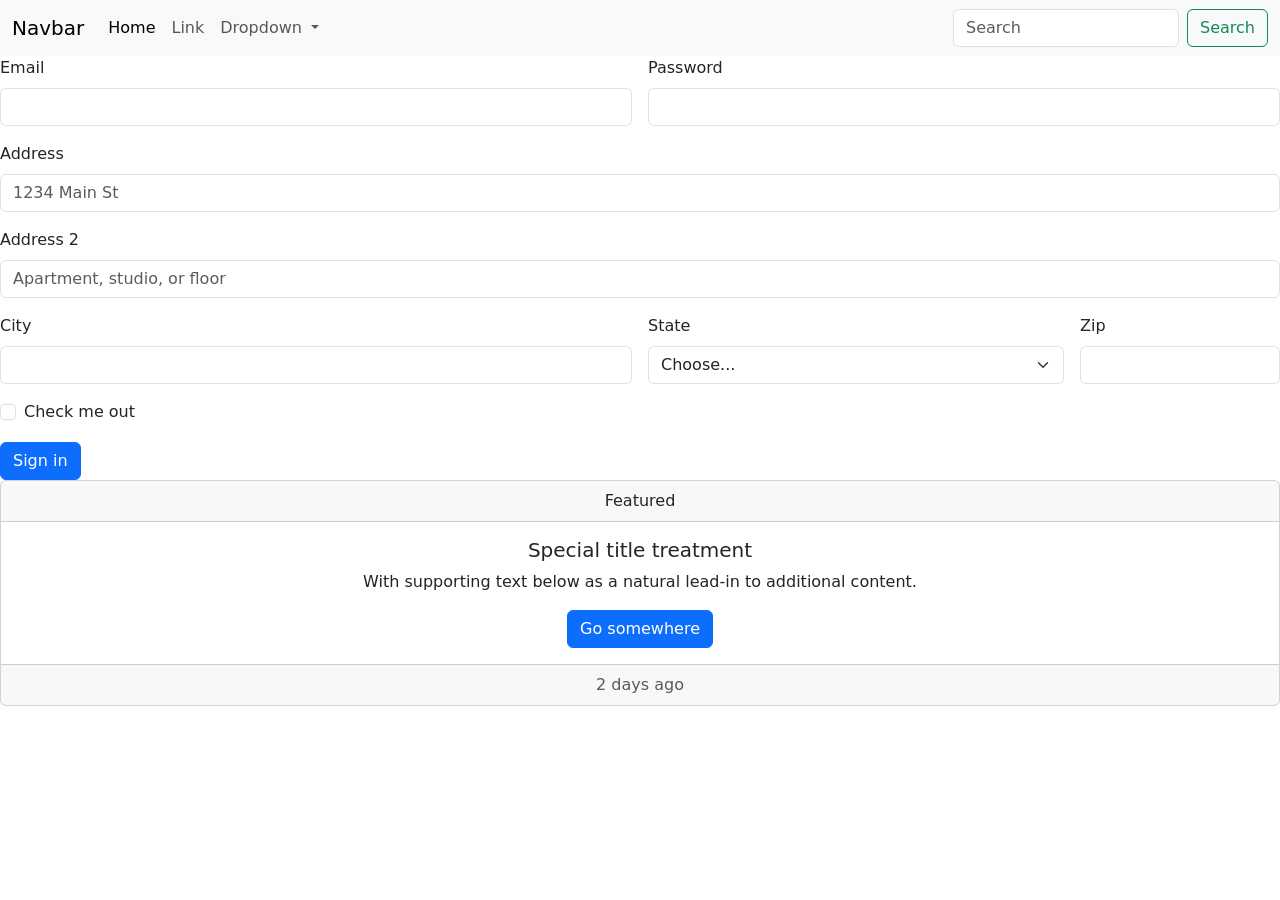
<file: tugas3/index.html>
<!doctype html>
<html lang="en">
  <head>
    <meta charset="UTF-8" />
    <meta name="viewport" content="width=device-width, initial-scale=1.0" />
    <link
      href="https://cdn.jsdelivr.net/npm/bootstrap@5.3.8/dist/css/bootstrap.min.css"
      rel="stylesheet"
      integrity="sha384-sRIl4kxILFvY47J16cr9ZwB07vP4J8+LH7qKQnuqkuIAvNWLzeN8tE5YBujZqJLB"
      crossorigin="anonymous"
    />
    <title>Document</title>
  </head>
  <body>
    <nav class="navbar navbar-expand-lg bg-body-tertiary">
      <div class="container-fluid">
        <a class="navbar-brand" href="#">Navbar</a>
        <button
          class="navbar-toggler"
          type="button"
          data-bs-toggle="collapse"
          data-bs-target="#navbarSupportedContent"
          aria-controls="navbarSupportedContent"
          aria-expanded="false"
          aria-label="Toggle navigation"
        >
          <span class="navbar-toggler-icon"></span>
        </button>
        <div class="collapse navbar-collapse" id="navbarSupportedContent">
          <ul class="navbar-nav me-auto mb-2 mb-lg-0">
            <li class="nav-item">
              <a class="nav-link active" aria-current="page" href="#">Home</a>
            </li>
            <li class="nav-item">
              <a class="nav-link" href="#">Link</a>
            </li>
            <li class="nav-item dropdown">
              <a
                class="nav-link dropdown-toggle"
                href="#"
                role="button"
                data-bs-toggle="dropdown"
                aria-expanded="false"
              >
                Dropdown
              </a>
              <ul class="dropdown-menu">
                <li><a class="dropdown-item" href="#">Action</a></li>
                <li><a class="dropdown-item" href="#">Another action</a></li>
                <li><hr class="dropdown-divider" /></li>
                <li>
                  <a class="dropdown-item" href="#">Something else here</a>
                </li>
              </ul>
            </li>
          </ul>
          <form class="d-flex" role="search">
            <input
              class="form-control me-2"
              type="search"
              placeholder="Search"
              aria-label="Search"
            />
            <button class="btn btn-outline-success" type="submit">
              Search
            </button>
          </form>
        </div>
      </div>
    </nav>
    <form class="row g-3">
      <div class="col-md-6">
        <label for="inputEmail4" class="form-label">Email</label>
        <input type="email" class="form-control" id="inputEmail4" />
      </div>
      <div class="col-md-6">
        <label for="inputPassword4" class="form-label">Password</label>
        <input type="password" class="form-control" id="inputPassword4" />
      </div>
      <div class="col-12">
        <label for="inputAddress" class="form-label">Address</label>
        <input
          type="text"
          class="form-control"
          id="inputAddress"
          placeholder="1234 Main St"
        />
      </div>
      <div class="col-12">
        <label for="inputAddress2" class="form-label">Address 2</label>
        <input
          type="text"
          class="form-control"
          id="inputAddress2"
          placeholder="Apartment, studio, or floor"
        />
      </div>
      <div class="col-md-6">
        <label for="inputCity" class="form-label">City</label>
        <input type="text" class="form-control" id="inputCity" />
      </div>
      <div class="col-md-4">
        <label for="inputState" class="form-label">State</label>
        <select id="inputState" class="form-select">
          <option selected>Choose...</option>
          <option>...</option>
        </select>
      </div>
      <div class="col-md-2">
        <label for="inputZip" class="form-label">Zip</label>
        <input type="text" class="form-control" id="inputZip" />
      </div>
      <div class="col-12">
        <div class="form-check">
          <input class="form-check-input" type="checkbox" id="gridCheck" />
          <label class="form-check-label" for="gridCheck"> Check me out </label>
        </div>
      </div>
      <div class="col-12">
        <button type="submit" class="btn btn-primary">Sign in</button>
      </div>
    </form>
    <div class="card text-center">
      <div class="card-header">Featured</div>
      <div class="card-body">
        <h5 class="card-title">Special title treatment</h5>
        <p class="card-text">
          With supporting text below as a natural lead-in to additional content.
        </p>
        <a href="#" class="btn btn-primary">Go somewhere</a>
      </div>
      <div class="card-footer text-body-secondary">2 days ago</div>
    </div>
    <script
      src="https://cdn.jsdelivr.net/npm/bootstrap@5.3.8/dist/js/bootstrap.bundle.min.js"
      integrity="sha384-FKyoEForCGlyvwx9Hj09JcYn3nv7wiPVlz7YYwJrWVcXK/BmnVDxM+D2scQbITxI"
      crossorigin="anonymous"
    ></script>
  </body>
</html>
</file>
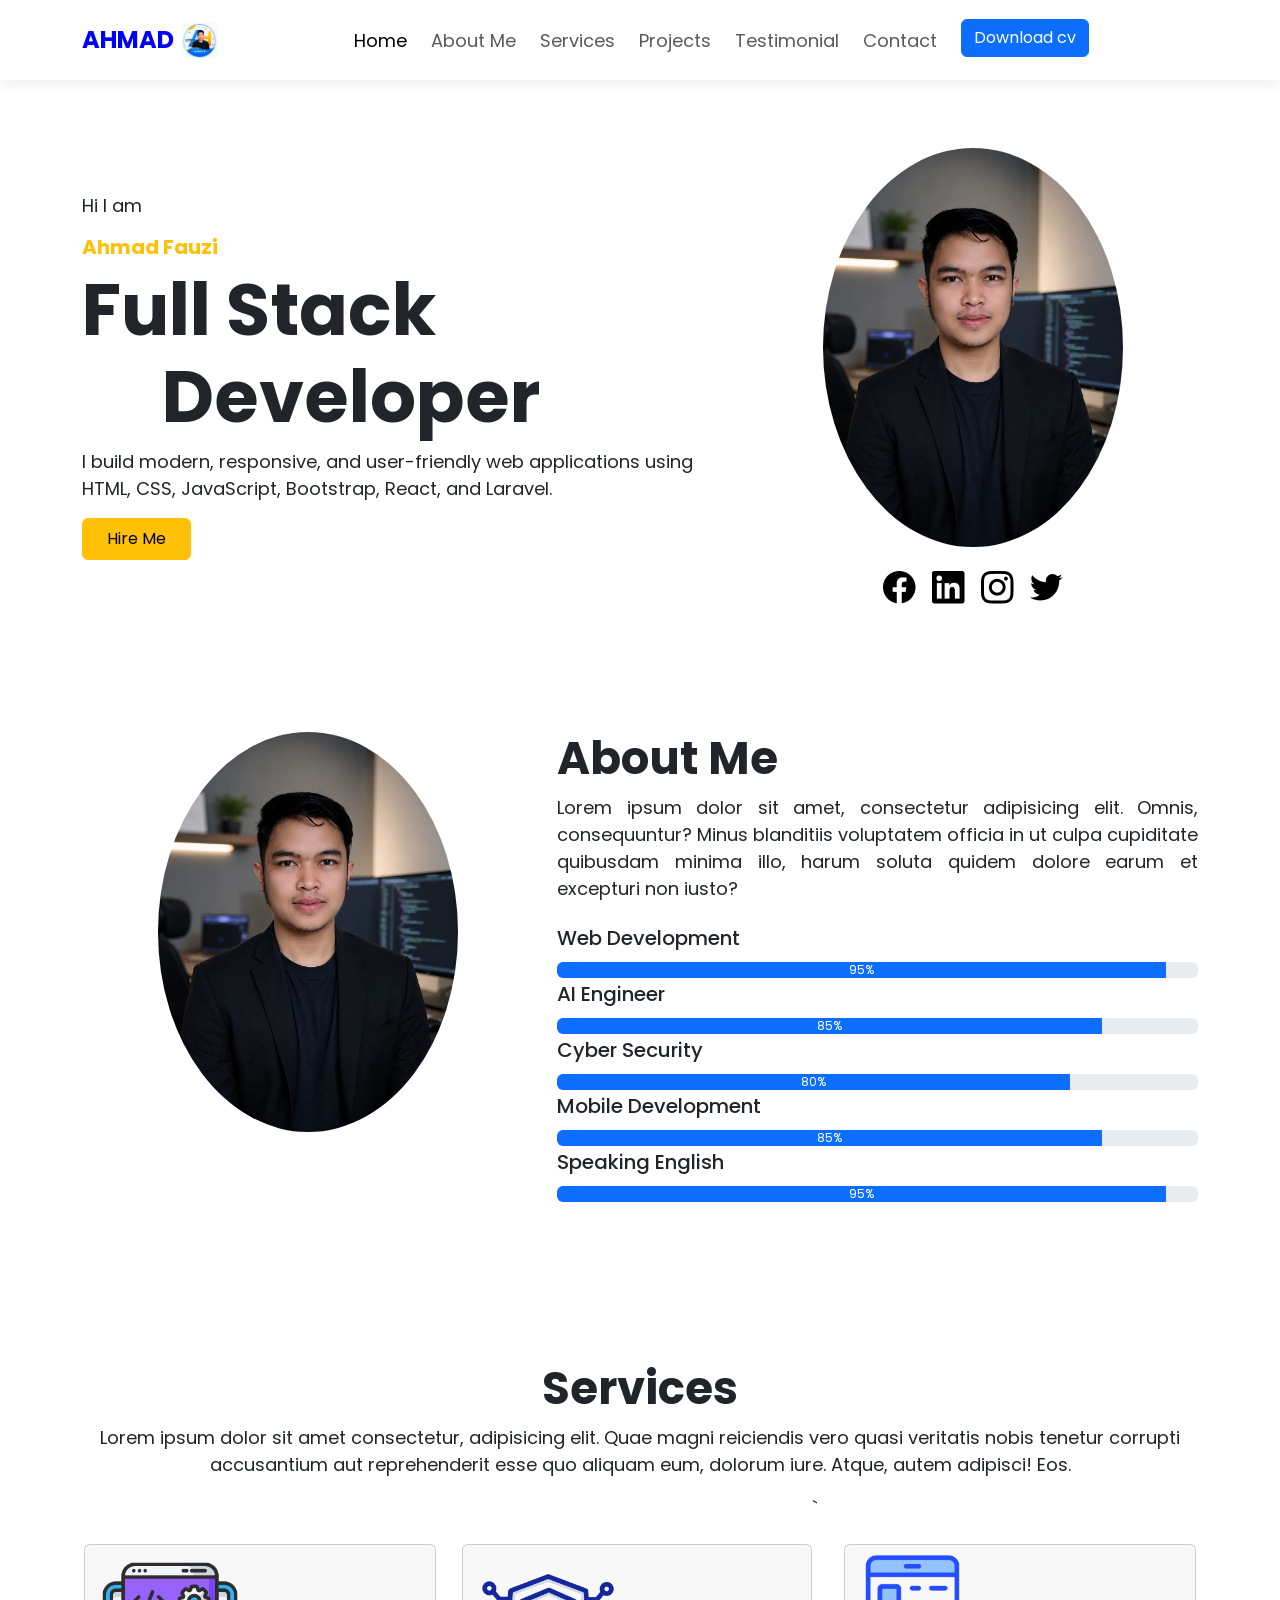
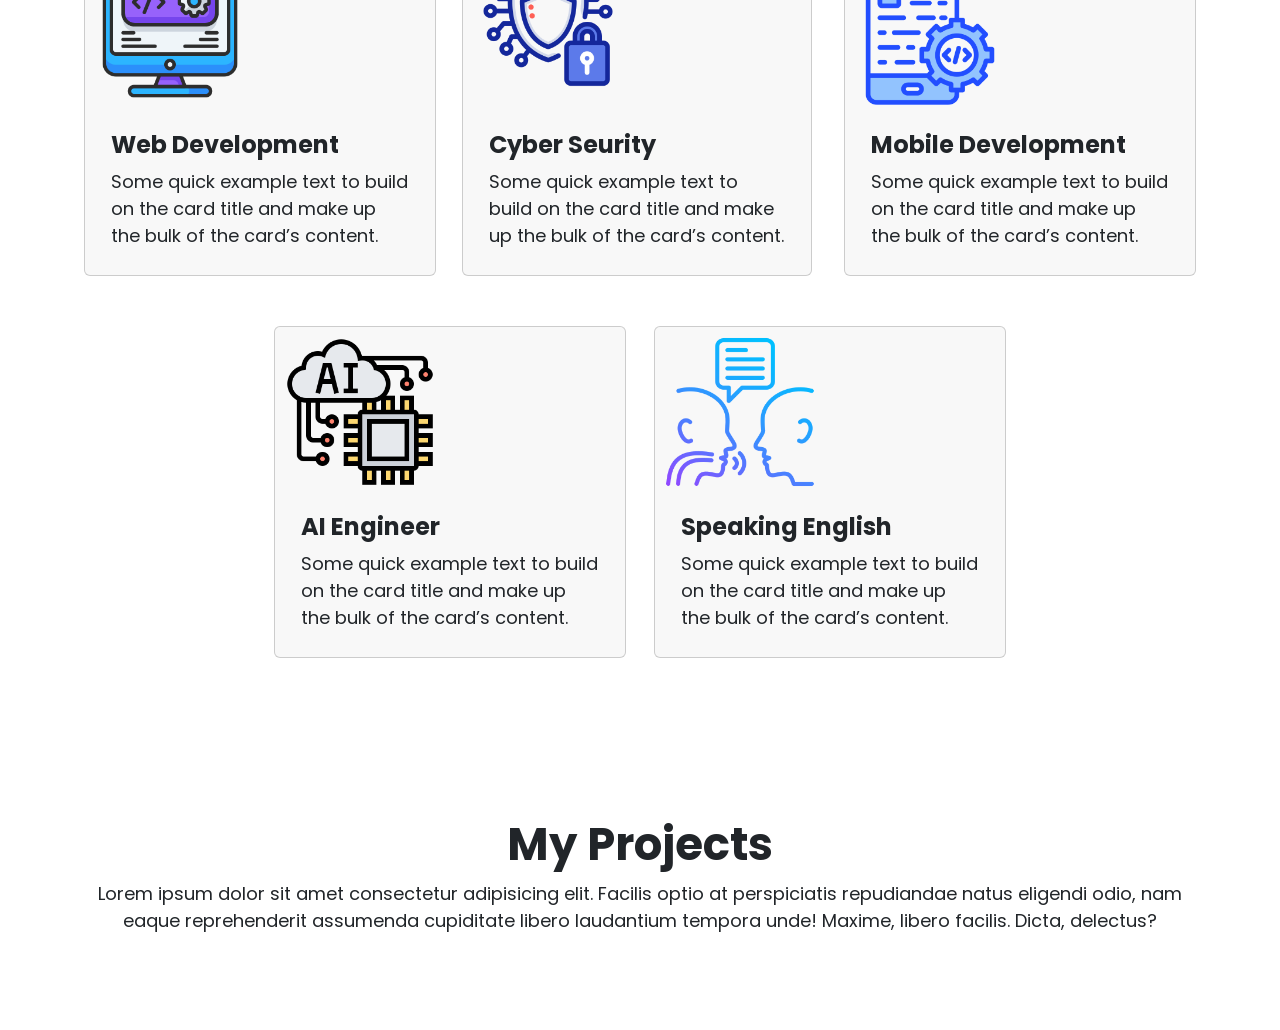
<file: tugas4/index.html>
<!doctype html>
<html lang="en">
  <head>
    <meta charset="UTF-8" />
    <meta name="viewport" content="width=device-width, initial-scale=1.0" />
    <link
      href="https://cdn.jsdelivr.net/npm/bootstrap@5.3.8/dist/css/bootstrap.min.css"
      rel="stylesheet"
      integrity="sha384-sRIl4kxILFvY47J16cr9ZwB07vP4J8+LH7qKQnuqkuIAvNWLzeN8tE5YBujZqJLB"
      crossorigin="anonymous"
    />
    <link rel="stylesheet" href="style.css" />
    <link rel="preconnect" href="https://fonts.googleapis.com" />
    <link rel="preconnect" href="https://fonts.gstatic.com" crossorigin />
    <link
      href="https://fonts.googleapis.com/css2?family=Poppins:ital,wght@0,100;0,200;0,300;0,400;0,500;0,600;0,700;0,800;0,900;1,100;1,200;1,300;1,400;1,500;1,600;1,700;1,800;1,900&display=swap"
      rel="stylesheet"
    />
    <title>Document</title>
  </head>
  <body>
    <nav class="navbar navbar-expand-lg bg-body-white fixed-top">
      <div class="container">
        <a class="navbar-brand d-flex align-items-center" href="#">
          <span class="fw-bold fs-4">AHMAD</span>
          <img src="img/icon2 (1).png" class="navbar-logo ms-2" alt="Logo" />
        </a>
        <div
          class="collapse navbar-collapse d-flex justify-content-center"
          id="navbarNav"
        >
          <ul class="navbar-nav">
            <li class="nav-item">
              <a class="nav-link active" aria-current="page" href="#">Home</a>
            </li>
            <li class="nav-item">
              <a class="nav-link" href="#">About Me</a>
            </li>
            <li class="nav-item">
              <a class="nav-link" href="#">Services</a>
            </li>
            <li class="nav-item">
              <a class="nav-link" href="#">Projects</a>
            </li>
            <li class="nav-item">
              <a class="nav-link" href="#">Testimonial</a>
            </li>
            <li class="nav-item">
              <a class="nav-link" href="#">Contact</a>
            </li>
            <li class="nav-item">
              <button type="button" class="btn btn-primary">Download cv</button>
            </li>
          </ul>
        </div>
      </div>
    </nav>

    <section id="hero" class="py-5">
      <div class="container" style="padding-top: 20px">
        <div class="row align-items-center">
          <!-- Left -->
          <div class="col-lg-7">
            <p>Hi I am</p>

            <h5 class="text-warning fw-bold">Ahmad Fauzi</h5>

            <h1 class="display-2 fw-bold">
              Full Stack <br />
              <span>Developer</span>
            </h1>

            <p>
              I build modern, responsive, and user-friendly web applications
              using HTML, CSS, JavaScript, Bootstrap, React, and Laravel.
            </p>

            <a href="#" class="btn btn-warning px-4 py-2"> Hire Me </a>
          </div>

          <!-- Right -->
          <div class="col-lg-5 text-center">
            <img
              src="img/profile.jpeg"
              class="img-fluid rounded-circle"
              alt="Profile"
            />

            <div class="d-flex justify-content-center mt-4 gap-3">
              <a href="#"><img src="img/Facebook - Negative.png" alt="" /></a>
              <a href="https://www.linkedin.com/in/ahmad-fauzi-90705b41b/"
                ><img src="img/LinkedIn - Negative.png" alt=""
              /></a>
              <a href="#"><img src="img/Instagram - Negative.png" alt="" /></a>
              <a href="#"><img src="img/Twitter - Negative.png" alt="" /></a>
            </div>
          </div>
        </div>
      </div>
    </section>

    <!-- ABOUT SECTION -->

    <section id="about">
      <div class="container">
        <div class="row">
          <!-- LEFT -->

          <div class="col-lg-5 text-center">
            <img
              src="img/profile.jpeg"
              class="img-fluid rounded-circle"
              alt="Profile"
            />
          </div>

          <!-- RIGHT -->

          <div class="col-lg-7" id="right">
            <h2 class="fw-bold">About Me</h2>
            <p>
              Lorem ipsum dolor sit amet, consectetur adipisicing elit. Omnis,
              consequuntur? Minus blanditiis voluptatem officia in ut culpa
              cupiditate quibusdam minima illo, harum soluta quidem dolore earum
              et excepturi non iusto?
            </p>
            <div class="d-flex flex-column gap-1 mt-4">
              <h5>Web Development</h5>
              <div
                class="progress"
                role="progressbar"
                aria-label="Example with label"
                aria-valuenow="25"
                aria-valuemin="0"
                aria-valuemax="100"
              >
                <div class="progress-bar" style="width: 95%">95%</div>
              </div>
              <h5>AI Engineer</h5>
              <div
                class="progress"
                role="progressbar"
                aria-label="Example with label"
                aria-valuenow="25"
                aria-valuemin="0"
                aria-valuemax="100"
              >
                <div class="progress-bar" style="width: 85%">85%</div>
              </div>
              <h5>Cyber Security</h5>
              <div
                class="progress"
                role="progressbar"
                aria-label="Example with label"
                aria-valuenow="25"
                aria-valuemin="0"
                aria-valuemax="100"
              >
                <div class="progress-bar" style="width: 80%">80%</div>
              </div>
              <h5>Mobile Development</h5>
              <div
                class="progress"
                role="progressbar"
                aria-label="Example with label"
                aria-valuenow="25"
                aria-valuemin="0"
                aria-valuemax="100"
              >
                <div class="progress-bar" style="width: 85%">85%</div>
              </div>
              <h5>Speaking English</h5>
              <div
                class="progress"
                role="progressbar"
                aria-label="Example with label"
                aria-valuenow="25"
                aria-valuemin="0"
                aria-valuemax="100"
              >
                <div class="progress-bar" style="width: 95%">95%</div>
              </div>
            </div>
          </div>
        </div>
      </div>
    </section>

    <!-- Services Section -->

    <section id="services">
      <div class="container">
        <div class="row justify-content-center">
          <div class="col-12 text-center">
            <h2 class="fw-bold">Services</h2>
            <p>
              Lorem ipsum dolor sit amet consectetur, adipisicing elit. Quae
              magni reiciendis vero quasi veritatis nobis tenetur corrupti
              accusantium aut reprehenderit esse quo aliquam eum, dolorum iure.
              Atque, autem adipisci! Eos.
            </p>
          </div>
          <div class="col-md-4">
            <div class="card" style="width: 22rem">
              <img src="img/webd.png" class="card-img-top" alt="..." />
              <div class="card-body">
                <h5>Web Development</h5>
                <p class="card-text">
                  Some quick example text to build on the card title and make up
                  the bulk of the card’s content.
                </p>
              </div>
            </div>
          </div>
          <div class="col-md-4">
            <div class="card" style="width: 22rem">
              <img src="img/cyber.png" class="card-img-top" alt="..." />
              <div class="card-body">
                <h5>Cyber Seurity</h5>
                <p class="card-text">
                  Some quick example text to build on the card title and make up
                  the bulk of the card’s content.
                </p>
              </div>
            </div>
            `
          </div>
          <div class="col-md-4">
            <div class="card" style="width: 22rem">
              <img src="img/mobile.png" class="card-img-top" alt="..." />
              <div class="card-body">
                <h5>Mobile Development</h5>
                <p class="card-text">
                  Some quick example text to build on the card title and make up
                  the bulk of the card’s content.
                </p>
              </div>
            </div>
          </div>
          <div class="col-md-4">
            <div class="card" style="width: 22rem">
              <img src="img/ai.png" class="card-img-top" alt="..." />
              <div class="card-body">
                <h5>AI Engineer</h5>
                <p class="card-text">
                  Some quick example text to build on the card title and make up
                  the bulk of the card’s content.
                </p>
              </div>
            </div>
          </div>
          <div class="col-md-4">
            <div class="card" style="width: 22rem">
              <img src="img/speaking.png" class="card-img-top" alt="..." />
              <div class="card-body">
                <h5>Speaking English</h5>
                <p class="card-text">
                  Some quick example text to build on the card title and make up
                  the bulk of the card’s content.
                </p>
              </div>
            </div>
          </div>
        </div>
      </div>
    </section>

    <!-- Preject Section -->

    <section id="project">
      <div class="container">
        <div class="row">
          <div class="col-12 text-center">
            <h2 class="fw-bold">My Projects</h2>
            <p>
              Lorem ipsum dolor sit amet consectetur adipisicing elit. Facilis
              optio at perspiciatis repudiandae natus eligendi odio, nam eaque
              reprehenderit assumenda cupiditate libero laudantium tempora unde!
              Maxime, libero facilis. Dicta, delectus?
            </p>
          </div>
        </div>
      </div>
    </section>

    <script
      src="https://cdn.jsdelivr.net/npm/bootstrap@5.3.8/dist/js/bootstrap.bundle.min.js"
      integrity="sha384-FKyoEForCGlyvwx9Hj09JcYn3nv7wiPVlz7YYwJrWVcXK/BmnVDxM+D2scQbITxI"
      crossorigin="anonymous"
    ></script>
  </body>
</html>
</file>
<file: tugas4/style.css>
body {
  padding-top: 80px;
  font-family: "Poppins", sans-serif;
  font-size: 18px;
  font-weight: 400;
}
nav {
  position: fixed;
  top: 0;
  left: 0;
  width: 100%;
  height: 80px;
  background: rgba(255, 255, 255, 0.95);
  backdrop-filter: blur(10px);
  box-shadow: 0 3px 15px rgba(0, 0, 0, 0.08);
  z-index: 9999;
}

.navbar {
  color: black;
}

.navbar-brand span {
  color: blue;
}

.navbar-logo {
  margin: 0px;
  width: 35px;
  height: 35px;
}

.navbar-nav {
}

.nav-link {
  padding-left: 12px !important;
  padding-right: 12px !important;
}

.nav-item button {
  margin-left: 12px;
}

.display-2 span {
  margin-left: 80px;
  display: inline-block;
}

.img-fluid {
  width: 300px;
  height: auto;
}

#about {
  padding: 80px 0;
}

h2 {
  font-size: 45px;
}

#right p {
  text-align: justify;
}

#services {
  padding: 80px 0;
}

.col-md-4 {
  display: flex;
  justify-content: center;
}

.col-md-3 {
  display: flex;
  justify-content: center;
}

.card {
  margin-top: 50px;
  padding: 10px;
  background-color:#f8f8f8;
}

.card img {
  width: 150px;
  height: auto;
}

.card h5 {
  font-size: 24px;
  font-weight: bold;
  padding-top: 10px;
}

#project {
  padding: 80px 0;
}
</file>
